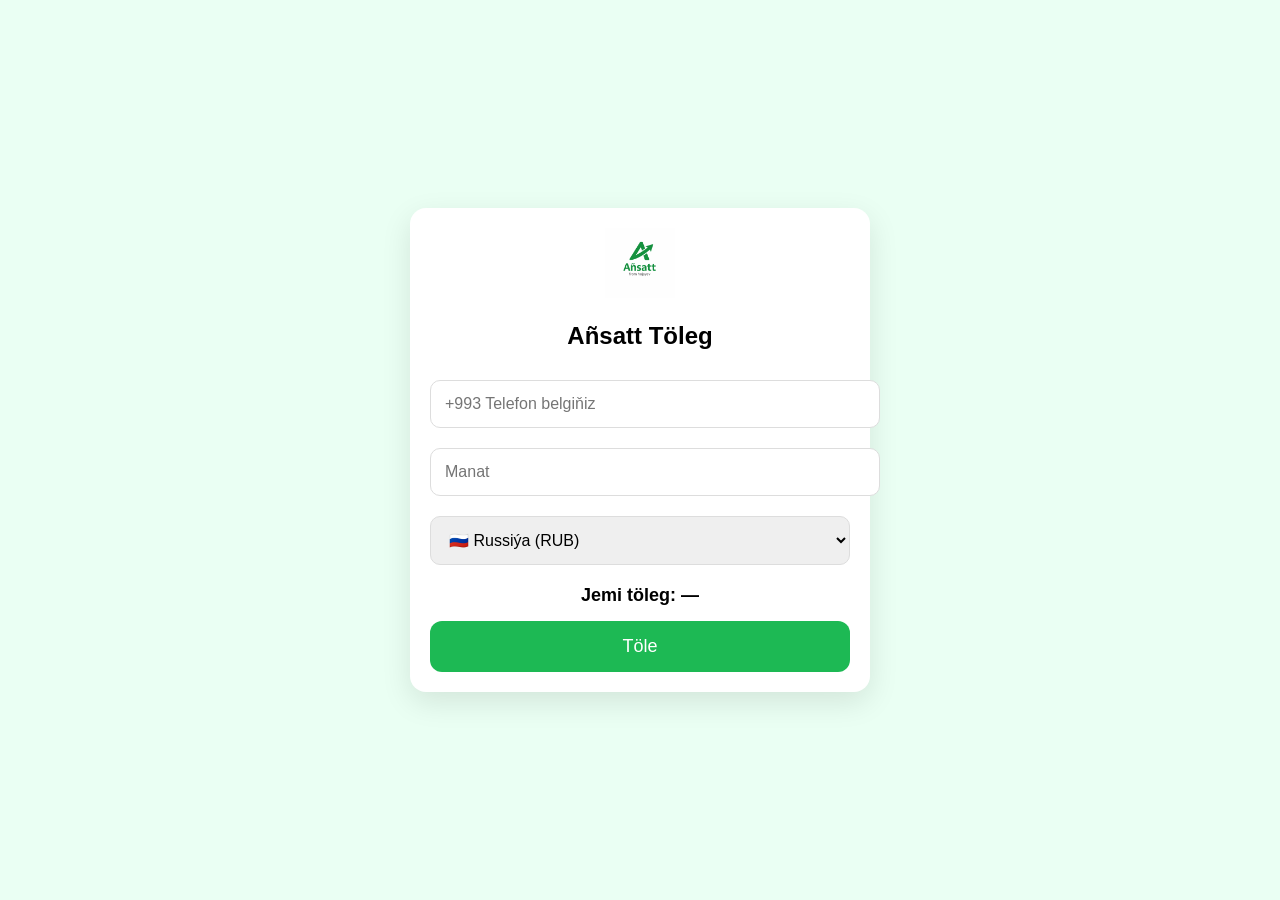
<file: kart.html>
<!DOCTYPE html>
<html lang="tk">
<head>
<meta charset="UTF-8">
<meta name="viewport" content="width=device-width, initial-scale=1.0">
<title>Añsatt Töleg</title>

<style>
body {
  margin: 0;
  font-family: Arial, sans-serif;
  background: #eafff3;
  display: flex;
  justify-content: center;
  align-items: center;
  height: 100vh;
}

.box {
  background: white;
  width: 95%;
  max-width: 420px;
  padding: 20px;
  border-radius: 16px;
  box-shadow: 0 10px 30px rgba(0,0,0,0.1);
  text-align: center;
}

.logo img {
  width: 70px;
  margin-bottom: 10px;
}

h2 {
  margin: 10px 0 20px;
}

input, select {
  width: 100%;
  padding: 14px;
  margin: 10px 0;
  border-radius: 10px;
  border: 1px solid #ddd;
  font-size: 16px;
}

.total {
  margin-top: 10px;
  font-size: 18px;
  font-weight: bold;
}

button {
  margin-top: 15px;
  width: 100%;
  padding: 15px;
  background: #1db954;
  border: none;
  border-radius: 12px;
  font-size: 18px;
  color: white;
  cursor: pointer;
}

button:hover {
  background: #169c45;
}
</style>
</head>

<body>

<div class="box">
  <div class="logo">
    <img src="logo.png">
  </div>

  <h2>Añsatt Töleg</h2>

  <input type="text" placeholder="+993 Telefon belgiňiz">
  <input type="number" id="manat" placeholder="Manat" oninput="calc()">

  <select id="country" onchange="calc()">
    <option value="rub">🇷🇺 Russiýa (RUB)</option>
    <option value="try">🇹🇷 Türkiýe (TL)</option>
  </select>

  <div class="total">
    Jemi töleg: <span id="total">—</span>
  </div>

  <button onclick="pay()">Töle</button>
</div>

<script>
function calc(){
  let manat = document.getElementById("manat").value;
  let country = document.getElementById("country").value;
  if(manat==""){
    document.getElementById("total").innerText="—";
    return;
  }

  let rate = country=="rub" ? 4.5 : 0.57; // örnek kur
  let komisyon = 1.03; // %3 senin payın
  let result = manat * rate * komisyon;

  document.getElementById("total").innerText = result.toFixed(2) + (country=="rub" ? " RUB" : " TL");
}

function pay(){
  alert("Añsatt arkaly töleg başladyldy");
}
</script>

</body>
</html>
</file>
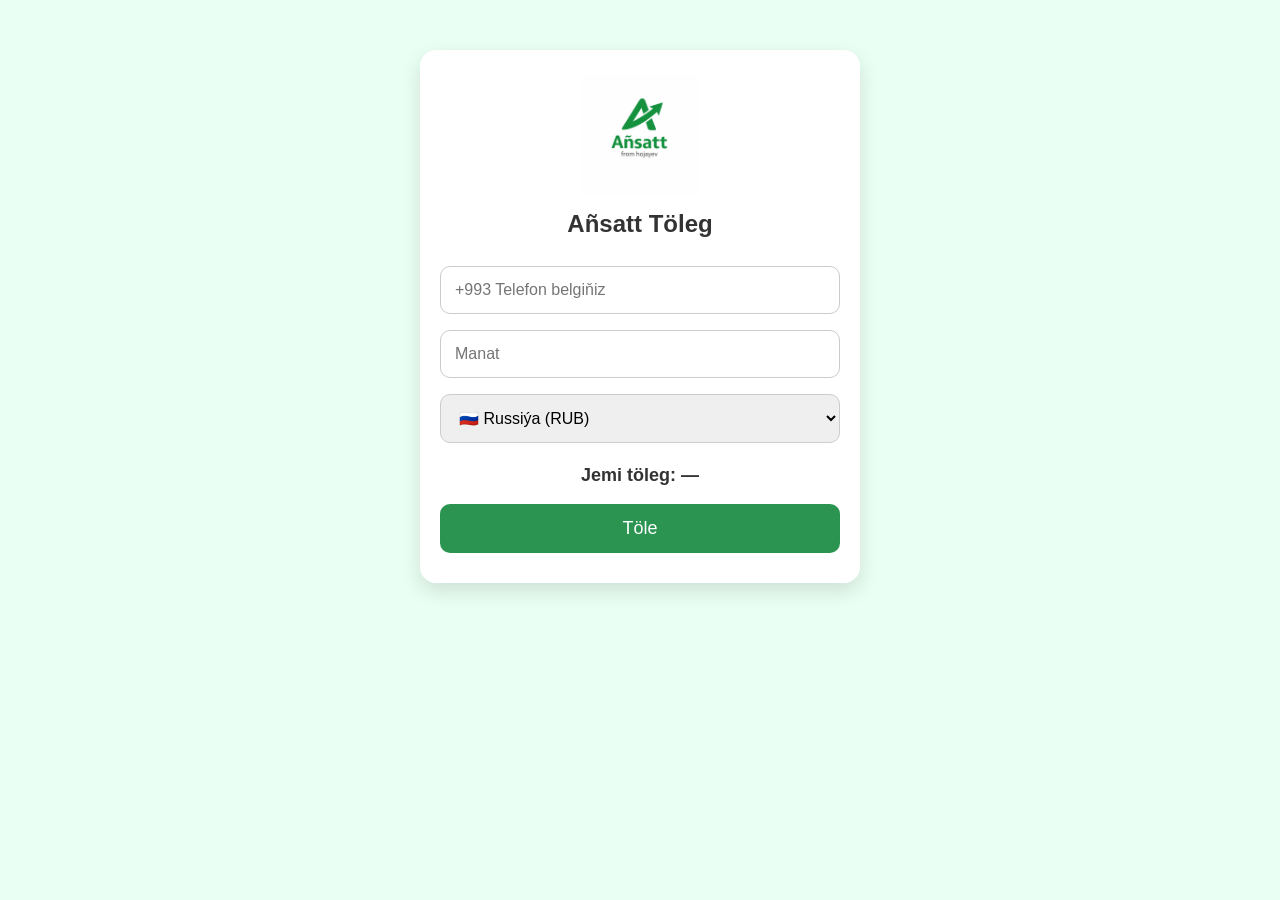
<file: phone.html>
<!DOCTYPE html>
<html lang="tk">
<head>
<meta charset="UTF-8">
<title>Añsatt Töleg</title>
<meta name="viewport" content="width=device-width, initial-scale=1.0">

<style>
/* arka plan ve font */
body {
  margin:0;
  font-family: Arial, sans-serif;
  background:#eafff3;
  text-align:center;
}

/* kartın dış kabı */
.card {
  max-width:400px;
  margin:50px auto;
  background:white;
  padding:25px 20px 30px;
  border-radius:16px;
  box-shadow:0 8px 20px rgba(0,0,0,0.12);
}

/* logo */
.card .logo {
  width:120px;
  margin:0 auto 15px;
  display:block;
}

/* başlık */
.card h2 {
  margin:0 0 20px;
  font-size:24px;
  font-weight:bold;
  color:#333;
}

/* input ve select */
.card input,
.card select {
  width:100%;
  padding:14px;
  margin:8px 0;
  border:1px solid #ccc;
  border-radius:10px;
  font-size:16px;
  box-sizing:border-box;
}

/* sonuç metni */
.card .result {
  margin-top:14px;
  font-size:18px;
  font-weight:bold;
  color:#333;
}

/* buton */
.card .btn-pay {
  width:100%;
  padding:14px;
  margin-top:18px;
  background:#2a9450;  /* yeşil */
  color:white;
  border:none;
  border-radius:10px;
  font-size:18px;
  cursor:pointer;
}
.card .btn-pay:hover {
  background:#208444;
}

/* küçük ekranlarda */
@media (max-width:380px){
  .card {
    margin:30px 10px;
    padding:20px 15px 25px;
  }
  .card h2 {
    font-size:20px;
  }
  .card input, .card select {
    font-size:14px;
    padding:12px;
  }
  .card .btn-pay {
    font-size:16px;
    padding:12px;
  }
}
</style>
</head>

<body>

<div class="card">
  <!-- logo görüntüsü: logo.png dosyan github repo'da olmalı -->
  <img src="logo.png" alt="Añsatt Logo" class="logo">

  <h2>Añsatt Töleg</h2>

  <!-- telefon -->
  <input id="phone" type="tel" placeholder="+993 Telefon belgiňiz">

  <!-- miktar (Manat) -->
  <input id="manat" type="number" placeholder="Manat" oninput="calculate()">

  <!-- ülke seçimi -->
  <select id="country" onchange="calculate()">
    <option value="RU">🇷🇺 Russiýa (RUB)</option>
    <option value="TR">🇹🇷 Türkiýe (TL)</option>
  </select>

  <!-- hesaplanan sonuç -->
  <div class="result" id="result">Jemi töleg: —</div>

  <!-- ödeme butonu -->
  <button class="btn-pay" onclick="pay()">Töle</button>
</div>

<script>
// Örnek sabit kur değerleri; ileride gerçek API veya güncel kurları kullanırsın.
const RATES = {
  RUB: 5.3,   // 1 Manat = 5.3 RUB (örnek)
  TRY: 6.2    // 1 Manat = 6.2 TL (örnek)
};
const COMMISSION = 1.03; // %3

function calculate(){
  const manat = parseFloat(document.getElementById('manat').value);
  const country = document.getElementById('country').value;
  const resultDiv = document.getElementById('result');

  if (!manat || manat <= 0) {
    resultDiv.innerText = "Jemi töleg: —";
    return;
  }

  const rate = (country === 'RU') ? RATES.RUB : RATES.TRY;
  let total = manat * rate;
  total = total * COMMISSION;

  const currencyLabel = (country === 'RU') ? "₽" : "₺";
  resultDiv.innerText = "Jemi töleg: " + total.toFixed(2) + " " + currencyLabel;
}

function pay(){
  const phone = document.getElementById('phone').value.trim();
  const manat = document.getElementById('manat').value.trim();

  if (!phone || !manat) {
    alert("Telefon we manat girmegiňizi haýyş edýäris");
    return;
  }

  // Buraya gerçek ödeme linkini ekleyebilirsin.
  // Örneğin Tinkoff linki:
  window.location.href = "https://www.tinkoff.ru/pay/";
}
</script>

</body>
</html>
</file>
